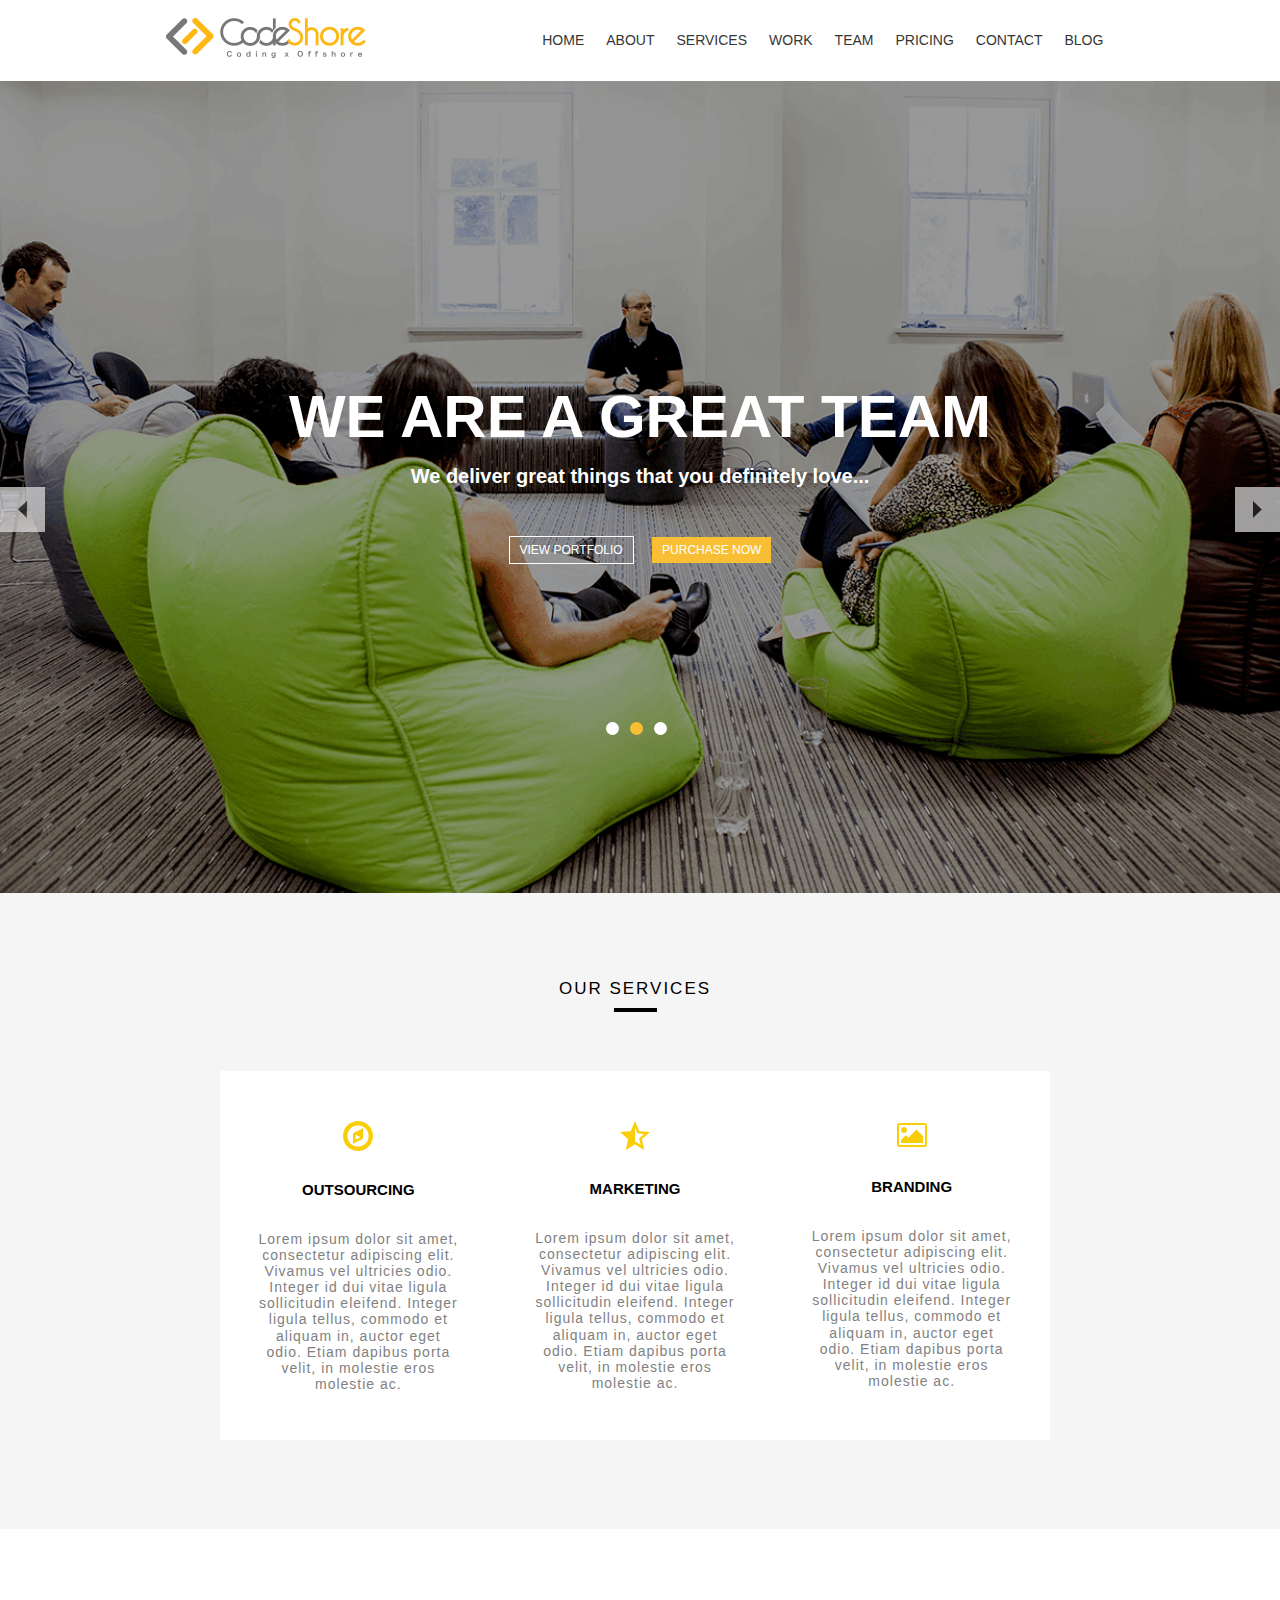
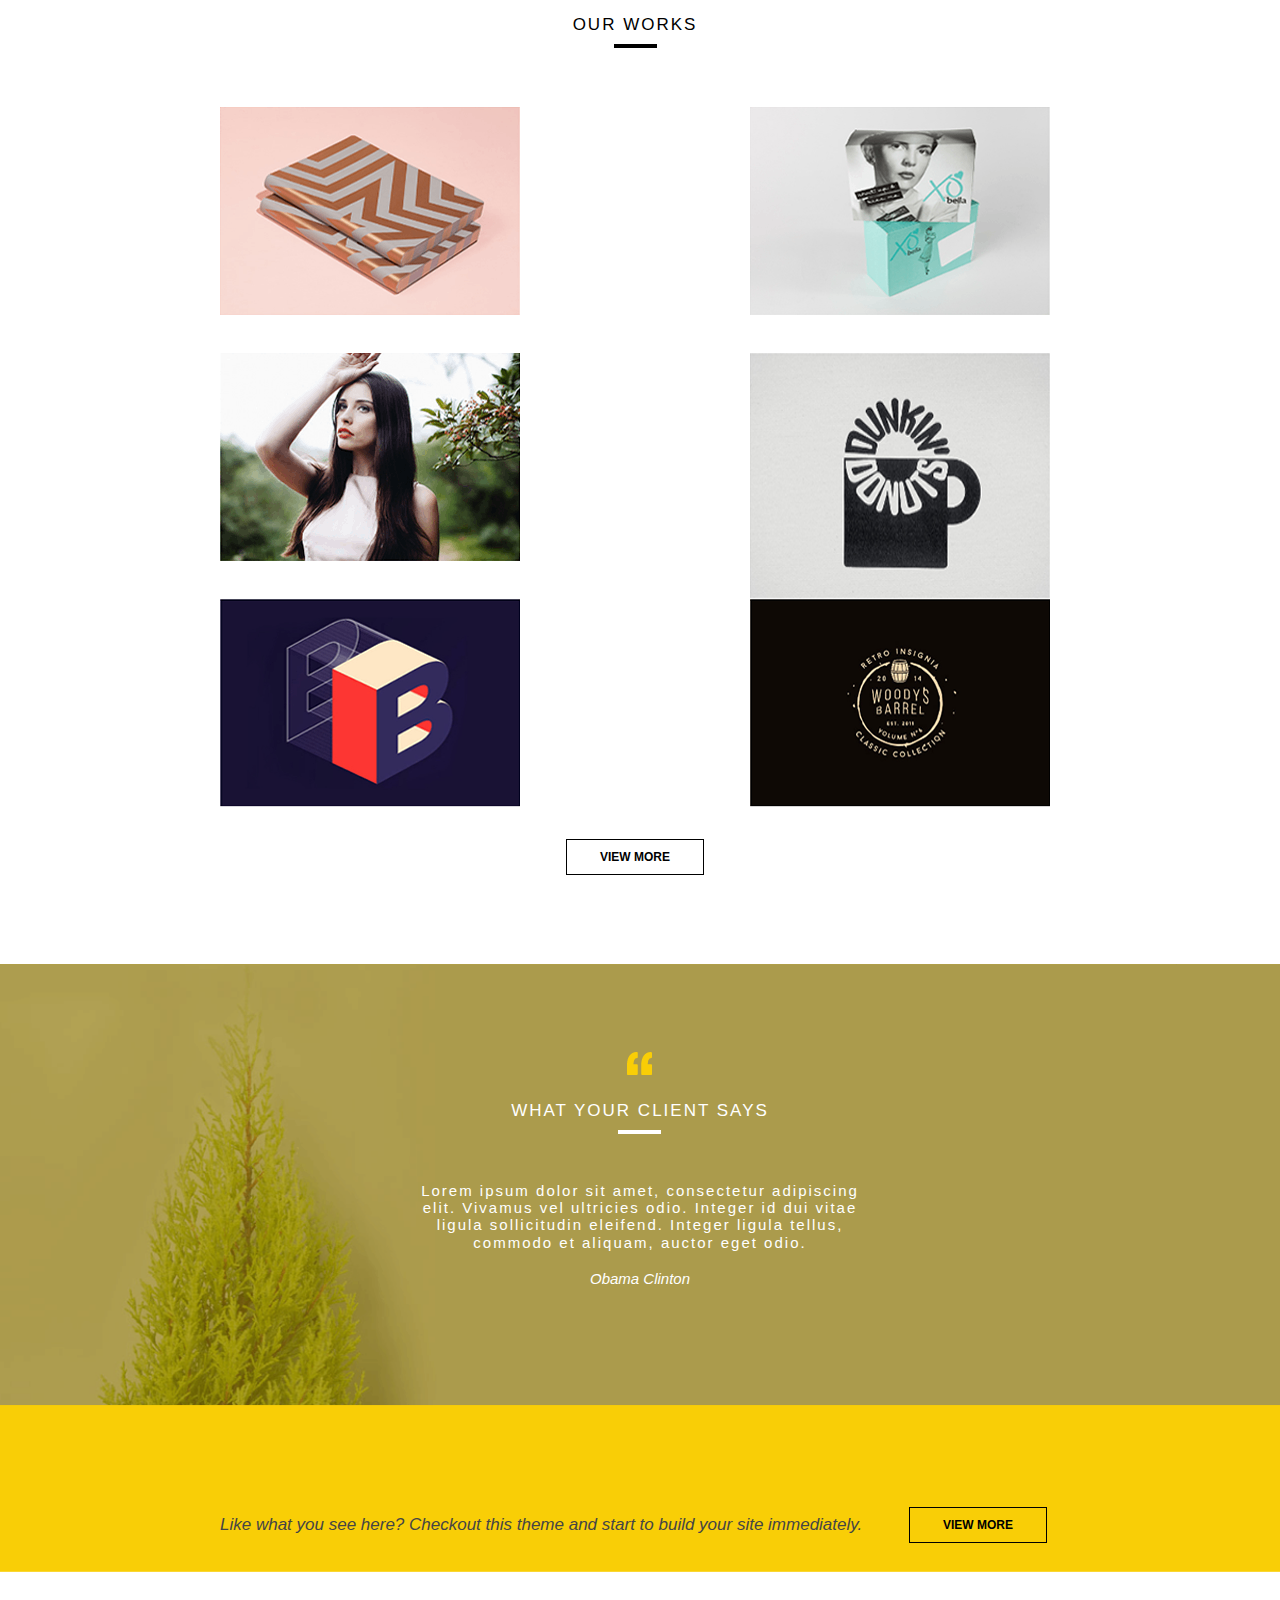
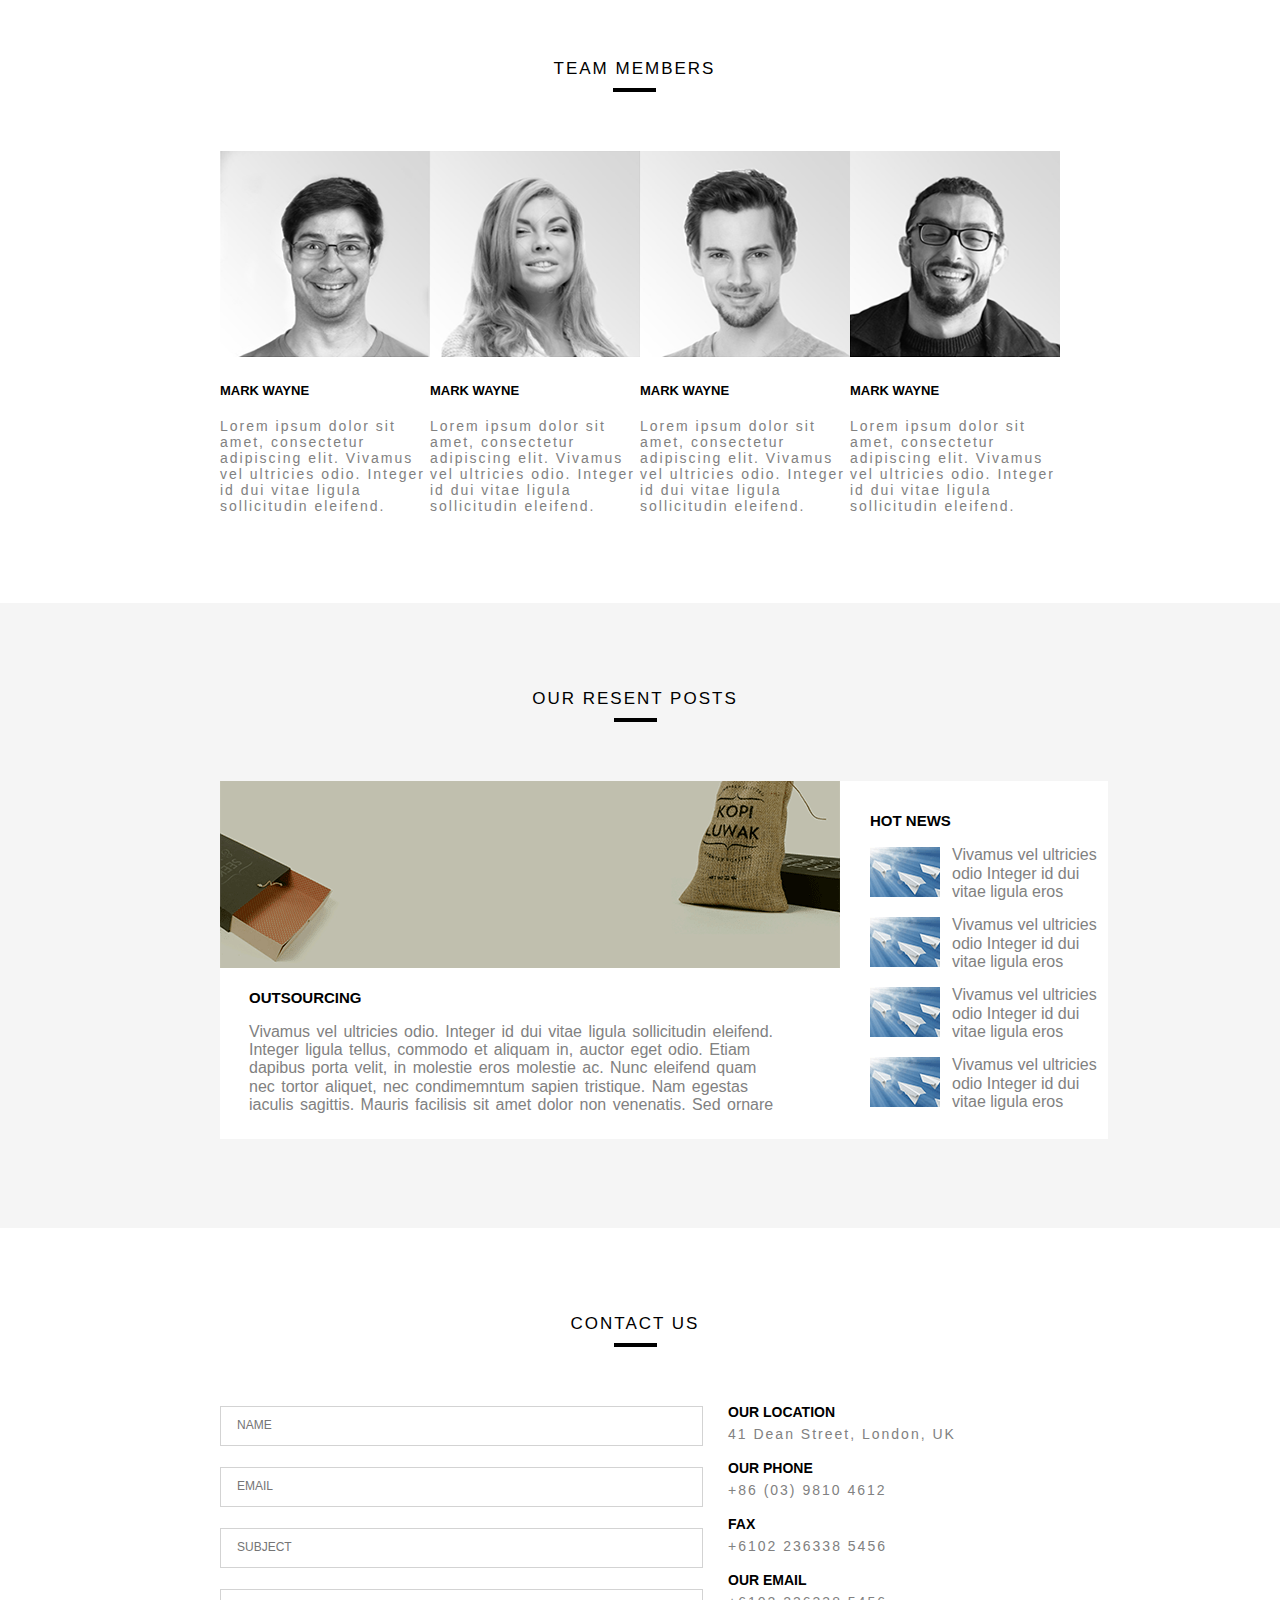
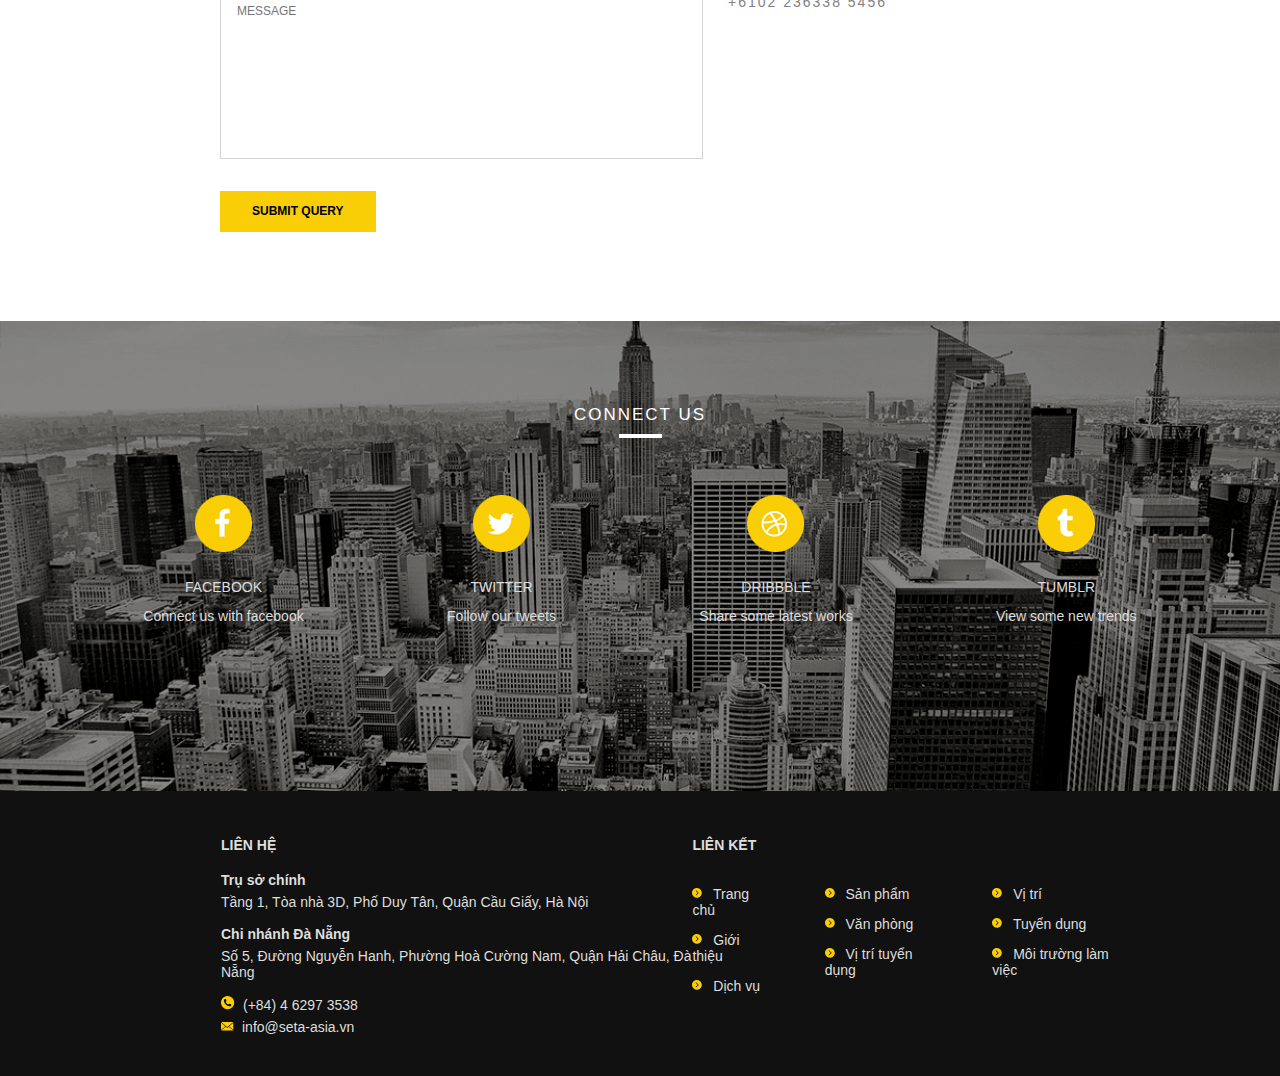
<file: index.html>
<!DOCTYPE html>
<html lang="en">
<head>
    <meta charset="UTF-8">
    <meta http-equiv="X-UA-Compatible" content="IE=edge">
    <meta name="viewport" content="width=device-width, initial-scale=1.0">
    <title>Document</title>
    <link rel="stylesheet" href="./style/scss/index.css">
</head>
<body>
    <div id="header">
        <div class="screenLogo">
            <a href="#banner">
                <img src="./style/img/LogoCodeShore.png" 
                alt="Logo Code Shore">
            </a>
        </div>
        <div class="mobileLogo">
            <a href="#banner">
                <img src="./style/img/logoMobile.png" 
                alt="Logo Code Shore">
            </a>
        </div>
        <ul class="screenNav">
            <li><a href="#header">HOME</a></li>
            <li><a href="#banner">ABOUT</a></li>
            <li><a href="#ourServices">SERVICES</a></li>
            <li><a href="#ourWorks">WORK</a></li>
            <li><a href="#teamMembers">TEAM</a></li>
            <li><a href="#teamMembers">PRICING</a></li>
            <li><a href="#contactUs">CONTACT</a></li>
            <li><a href="#footer">BLOG</a></li>
        </ul>
        <button class="btnShowMenu" onclick="toggleMenu()">
            <img src="./style/img/btnMenu.png" alt="btnMenu">
            <ul class="mobileNav" id="menu">
                <li><a href="#header">HOME</a></li>
                <li><a href="#banner">ABOUT</a></li>
                <li><a href="#ourServices">SERVICES</a></li>
                <li><a href="#ourWorks">WORK</a></li>
                <li><a href="#teamMembers">TEAM</a></li>
                <li><a href="#teamMembers">PRICING</a></li>
                <li><a href="#contactUs">CONTACT</a></li>
                <li><a href="#footer">BLOG</a></li>
            </ul>
        </button>
    </div>
    <div id="banner">
        <div>
            <h1>WE ARE A GREAT TEAM</h1>
        </div>
        <div>
            <h4>We deliver great things that you definitely love...</h4>
        </div>
        <div>
            <button>VIEW PORTFOLIO</button>
            <button>PURCHASE NOW</button>
        </div>
        <div>
            <a></a>
            <a></a>
            <a></a>
        </div>
        <button class="switchBanners">
            <img src="./style/icons/switchLeft.png" alt="switchLeft">
        </button>
        <button class="switchBanners">
            <img src="./style/icons/switchRight.png" alt="switchRight">
        </button>
    </div>
    <div id="ourServices">
        <div class="title">
            <h2>OUR SERVICES</h2>
            <span></span>
        </div>
        <div class="content">
            <div class="itemOurServices">
                <img src="./style/icons/iconOutSourcing.png" alt="out sourcing">
                <h3>OUTSOURCING</h3>
                <p>
                    Lorem ipsum dolor sit amet, consectetur adipiscing elit. 
                    Vivamus vel ultricies odio. Integer id dui vitae ligula 
                    sollicitudin eleifend. Integer ligula tellus, commodo et
                     aliquam in, auctor eget odio. Etiam dapibus porta velit,
                      in molestie eros molestie ac. 
                </p>
            </div>
            <div class="itemOurServices">
                <img src="./style/icons/iconMarketing.png" alt="marketing">
                <h3>MARKETING</h3>
                <p>
                    Lorem ipsum dolor sit amet, consectetur adipiscing elit. 
                    Vivamus vel ultricies odio. Integer id dui vitae ligula 
                    sollicitudin eleifend. Integer ligula tellus, commodo et
                     aliquam in, auctor eget odio. Etiam dapibus porta velit,
                      in molestie eros molestie ac. 
                </p>
            </div>
            <div class="itemOurServices">
                <img 
                    src="./style/icons/iconBranding/SVG/image.svg" 
                    alt="iconBranding"
                >
                <h3>BRANDING</h3>
                <p>
                    Lorem ipsum dolor sit amet, consectetur adipiscing elit. 
                    Vivamus vel ultricies odio. Integer id dui vitae ligula 
                    sollicitudin eleifend. Integer ligula tellus, commodo et
                     aliquam in, auctor eget odio. Etiam dapibus porta velit,
                      in molestie eros molestie ac. 
                </p>
            </div>
        </div>
    </div>
    <div id="ourWorks">
        <div class="title">
            <h2>OUR WORKS</h2>
            <span></span>
        </div>
        <div class="content">
            <img src="./style/img/imgOutWork1.png" alt="imgOutWork">
            <img src="./style/img/imgOutWork2.png" alt="imgOutWork">
            <img src="./style/img/imgOutWork3.png" alt="imgOutWork">
            <img src="./style/img/imgOutWork4.png" alt="imgOutWork">
            <img src="./style/img/imgOutWork5.png" alt="imgOutWork">
            <img src="./style/img/imgOutWork6.png" alt="imgOutWork">
        </div>
        <div class="owViewMore">
            <button>VIEW MORE</button>
        </div>
    </div>
    <div id="clients">
        <div class="upClients">
            <img src="./style/img/doubleQuote.png" alt="doubleQuote">
            <div class="title">
                <h2>WHAT YOUR CLIENT SAYS</h2>
                <span></span>
            </div>
            <p>
                Lorem ipsum dolor sit amet, consectetur adipiscing elit. 
                Vivamus vel ultricies odio. Integer id dui vitae ligula 
                sollicitudin eleifend. Integer ligula tellus, commodo et 
                aliquam, auctor eget odio. 
            </p>
            <i>Obama Clinton</i>
        </div>
        <div class="downClients">
            <i>Like what you see here? Checkout this theme 
            and start to build your site immediately.</i>
            <button>VIEW MORE</button>
        </div>
    </div>
    <div id="teamMembers">
        <div class="title">
            <h2>TEAM MEMBERS</h2>
            <span></span>
        </div>
        <div class="content">
            <div class="itemMember">
                <img src="./style/img/avatarMember1.png" alt="avatarMember">
                <h3>MARK WAYNE</h3>
                <p>
                    Lorem ipsum dolor sit amet, consectetur adipiscing elit.
                     Vivamus vel ultricies odio. Integer id dui vitae ligula 
                     sollicitudin eleifend.
                </p>
            </div>
            <div class="itemMember">
                <img src="./style/img/avatarMember2.png" alt="avatarMember">
                <h3>MARK WAYNE</h3>
                <p>
                    Lorem ipsum dolor sit amet, consectetur adipiscing elit.
                     Vivamus vel ultricies odio. Integer id dui vitae ligula 
                     sollicitudin eleifend.
                </p>
            </div>
            <div class="itemMember">
                <img src="./style/img/avatarMember3.png" alt="avatarMember">
                <h3>MARK WAYNE</h3>
                <p>
                    Lorem ipsum dolor sit amet, consectetur adipiscing elit.
                     Vivamus vel ultricies odio. Integer id dui vitae ligula 
                     sollicitudin eleifend.
                </p>
            </div>
            <div class="itemMember">
                <img src="./style/img/avatarMember4.png" alt="avatarMember">
                <h3>MARK WAYNE</h3>
                <p>
                    Lorem ipsum dolor sit amet, consectetur adipiscing elit.
                     Vivamus vel ultricies odio. Integer id dui vitae ligula 
                     sollicitudin eleifend.
                </p>
            </div>
        </div>
    </div>
    <div id="news">
        <div class="title">
            <h2>OUR RESENT POSTS</h2>
            <span></span>
        </div>
        <div class="content">
            <div class="leftContent">
                <img src="./style/img/ourRecentPost1.png" alt="ourRecentPost">
                <div>
                    <h3>OUTSOURCING</h3>
                    <p>
                        Vivamus vel ultricies odio. Integer id dui vitae ligula
                         sollicitudin eleifend. Integer ligula tellus, commodo
                          et aliquam in, auctor eget odio. Etiam dapibus porta
                           velit, in molestie eros molestie ac. Nunc eleifend 
                           quam nec tortor aliquet, nec condimemntum sapien 
                           tristique. Nam egestas iaculis sagittis. Mauris 
                           facilisis sit amet dolor non venenatis. Sed ornare
                    </p>
                </div>
            </div>
            <div class="rightContent">
                <h3>HOT NEWS</h3>
                <div>
                    <img src="./style/img/imgPaperPlane2.png" alt="imgPaperPlane">
                    <p>
                        Vivamus vel ultricies odio Integer id dui vitae ligula 
                        eros
                    </p>
                </div>
                <div>
                    <img src="./style/img/imgPaperPlane2.png" alt="imgPaperPlane">
                    <p>
                        Vivamus vel ultricies odio Integer id dui vitae ligula 
                        eros
                    </p>
                </div>
                <div>
                    <img src="./style/img/imgPaperPlane2.png" alt="imgPaperPlane">
                    <p>
                        Vivamus vel ultricies odio Integer id dui vitae ligula 
                        eros
                    </p>
                </div>
                <div>
                    <img src="./style/img/imgPaperPlane2.png" alt="imgPaperPlane">
                    <p>
                        Vivamus vel ultricies odio Integer id dui vitae ligula 
                        eros
                    </p>
                </div>
            </div>
        </div>
        <div class="mobileContent">
            <img src="./style/img/mobileNews1.png" alt="mobileNews1">
            <h3>MARK WAYNE</h3>
            <p>Eleifend. Integer ligula tellus, commodo et aliquam in, auctor
                eget odio. Etiam dapibus porta velit, in molestie eros 
                molestie ac. quam nec tortor aliquet, nec condimentum sapien 
                tristique
            </p>
            <img src="./style/img/mobileNews2.png" alt="mobileNews2">
            <h3>MARK WAYNE</h3>
            <p>Eleifend. Integer ligula tellus, commodo et aliquam in, auctor
                eget odio. Etiam dapibus porta velit, in molestie eros 
                molestie ac. quam nec tortor aliquet, nec condimentum sapien 
                tristique
            </p>
            <img src="./style/img/mobileNews3.png" alt="mobileNews3">
            <h3>MARK WAYNE</h3>
            <p>Eleifend. Integer ligula tellus, commodo et aliquam in, auctor
                eget odio. Etiam dapibus porta velit, in molestie eros 
                molestie ac. quam nec tortor aliquet, nec condimentum sapien 
                tristique
            </p>
        </div>
        <div class="viewMoreWorks">
            <button>VIEW MORE WORKS</button>
        </div>
    
    </div>
    <div id="contactUs">
        <div class="title">
            <h2>CONTACT US</h2>
            <span></span>
        </div>
        <div class="content">
            <form class="contactForm">
                <input type="text" placeholder="NAME">
                <input type="text" placeholder="EMAIL">
                <input type="text" placeholder="SUBJECT">
                <textarea name="" id="" cols="30" rows="10" placeholder="MESSAGE"></textarea>
                <div>
                    <button>SUBMIT QUERY</button>
                </div>
            </form>
            <div class="contactInformation">
                <h3>OUR LOCATION</h3>
                <p>41 Dean Street, London, UK</p>
                <h3>OUR PHONE</h3>
                <p>+86 (03) 9810 4612</p>
                <h3>FAX</h3>
                <p>+6102 236338 5456</p>
                <h3>OUR EMAIL</h3>
                <p>+6102 236338 5456</p>
            </div>
        </div>
    </div>
    <div id="connectUs">
        <img src="./style/img/imgConnectUs1.png" alt="imgConnectUs" 
        id="imgConnectUs"
        >
        <img src="./style/img/mobileConnectUs1.png" alt="imgConnectUs" 
        id="mobileConnectUs1"
        >
        <div class="wrapTitle">
            <div class="title">
                <h2>CONNECT US</h2>
                <span></span>
            </div>
        </div>
        <div class="wrapContent">
            <div class="content">
                <div>
                    <img src="./style/img/iconFacebook.png" alt="iconFacebook">
                    <h3>FACEBOOK</h3>
                    <p>Connect us with facebook</p>
                </div>
                <div>
                    <img src="./style/img/iconTwitter.png" alt="iconTwitter">
                    <h3>TWITTER</h3>
                    <p>Follow our tweets</p>
                </div>
                <div>
                    <img src="./style/img/iconDribbble.png" alt="iconDribbble">
                    <h3>DRIBBBLE</h3>
                    <p>Share some latest works
                    </p>
                </div>
                <div>
                    <img src="./style/img/iconTumblr.png" alt="iconTumblr">
                    <h3>TUMBLR</h3>
                    <p>View some new trends</p>
                </div>
            </div>
        </div>
    </div>
    <div id="footer">
        <div class="contactFooter">
            <h3>LIÊN HỆ</h3>
            <h3>Trụ sở chính</h3>
            <p>Tầng 1, Tòa nhà 3D, Phố Duy Tân, Quận Cầu Giấy, Hà Nội</p>
            <h3>Chi nhánh Đà Nẵng</h3>
            <p>Số 5, Đường Nguyễn Hanh, Phường Hoà Cường Nam, Quận Hải Châu, 
                Đà Nẵng
            </p>
            <p><img src="./style/img/iconPhone.png" alt="iconPhone">(+84) 4 6297 3538</p>
            <p><img src="./style/img/iconEmail.png" alt="iconEmail">info@seta-asia.vn</p>
            <hr>
        </div>
        <div class="linkFooter">
            <h3>LIÊN KẾT</h3>
            <div class="wrapLinkFooter">
                <div>
                    <p><img src="./style/img/linkMarker.png" alt="linkMarker">
                    Trang chủ
                    </p>
                    <p><img src="./style/img/linkMarker.png" alt="linkMarker">
                    Giới thiệu
                    </p>
                    <p><img src="./style/img/linkMarker.png" alt="linkMarker">
                    Dịch vụ
                    </p>
                </div>
                <div>
                    <p><img src="./style/img/linkMarker.png" alt="linkMarker">
                    Sản phẩm
                    </p>
                    <p><img src="./style/img/linkMarker.png" alt="linkMarker">
                    Văn phòng
                    </p>
                    <p><img src="./style/img/linkMarker.png" alt="linkMarker">
                    Vị trí tuyển dụng
                    </p>
                </div>
                <div>
                    <p><img src="./style/img/linkMarker.png" alt="linkMarker">
                    Vị trí
                    </p>
                    <p><img src="./style/img/linkMarker.png" alt="linkMarker">
                    Tuyển dụng
                    </p>
                    <p><img src="./style/img/linkMarker.png" alt="linkMarker">
                    Môi trường làm việc
                    </p>
                </div>
            </div>
            <div class="mobileFooter">
                <div>
                    <p><img src="./style/img/linkMarker.png" alt="linkMarker">
                    Trang chủ
                    </p>
                    <p><img src="./style/img/linkMarker.png" alt="linkMarker">
                    Giới thiệu
                    </p>
                    <p><img src="./style/img/linkMarker.png" alt="linkMarker">
                    Dịch vụ
                    </p>
                    <p><img src="./style/img/linkMarker.png" alt="linkMarker">
                    Sản phẩm
                    </p>
                    <p><img src="./style/img/linkMarker.png" alt="linkMarker">
                    Văn phòng
                    </p>
                </div>
                <div>
                    <p><img src="./style/img/linkMarker.png" alt="linkMarker">
                    Vị trí tuyển dụng
                    </p>
                    <p><img src="./style/img/linkMarker.png" alt="linkMarker">
                    Vị trí
                    </p>
                    <p><img src="./style/img/linkMarker.png" alt="linkMarker">
                    Tuyển dụng
                    </p>
                    <p><img src="./style/img/linkMarker.png" alt="linkMarker">
                    Môi trường làm việc
                    </p>
                </div>
            </div>
        </div>
    </div>
    <script>
        const mobileMenu = document.getElementById('menu');
        mobileMenu.style.display = 'none';
        const toggleMenu = () => {
            if(mobileMenu.style.display === 'none') mobileMenu.style.display = "block"
            else mobileMenu.style.display = 'none'
        }

    </script>
</body>
</html>
</file>
<file: style/scss/index.css>
html {
  line-height: 1.15;
  /* 1 */
  -webkit-text-size-adjust: 100%;
  /* 2 */
}

/* Sections
     ========================================================================== */
/**
   * Remove the margin in all browsers.
   */
body {
  margin: 0;
}

/**
   * Render the `main` element consistently in IE.
   */
main {
  display: block;
}

/**
   * Correct the font size and margin on `h1` elements within `section` and
   * `article` contexts in Chrome, Firefox, and Safari.
   */
h1 {
  font-size: 2em;
  margin: 0.67em 0;
}

/* Grouping content
     ========================================================================== */
/**
   * 1. Add the correct box sizing in Firefox.
   * 2. Show the overflow in Edge and IE.
   */
hr {
  -webkit-box-sizing: content-box;
          box-sizing: content-box;
  /* 1 */
  height: 0;
  /* 1 */
  overflow: visible;
  /* 2 */
}

/**
   * 1. Correct the inheritance and scaling of font size in all browsers.
   * 2. Correct the odd `em` font sizing in all browsers.
   */
pre {
  font-family: monospace, monospace;
  /* 1 */
  font-size: 1em;
  /* 2 */
}

/* Text-level semantics
     ========================================================================== */
/**
   * Remove the gray background on active links in IE 10.
   */
a {
  background-color: transparent;
}

/**
   * 1. Remove the bottom border in Chrome 57-
   * 2. Add the correct text decoration in Chrome, Edge, IE, Opera, and Safari.
   */
abbr[title] {
  border-bottom: none;
  /* 1 */
  text-decoration: underline;
  /* 2 */
  -webkit-text-decoration: underline dotted;
          text-decoration: underline dotted;
  /* 2 */
}

/**
   * Add the correct font weight in Chrome, Edge, and Safari.
   */
b,
strong {
  font-weight: bolder;
}

/**
   * 1. Correct the inheritance and scaling of font size in all browsers.
   * 2. Correct the odd `em` font sizing in all browsers.
   */
code,
kbd,
samp {
  font-family: monospace, monospace;
  /* 1 */
  font-size: 1em;
  /* 2 */
}

/**
   * Add the correct font size in all browsers.
   */
small {
  font-size: 80%;
}

/**
   * Prevent `sub` and `sup` elements from affecting the line height in
   * all browsers.
   */
sub,
sup {
  font-size: 75%;
  line-height: 0;
  position: relative;
  vertical-align: baseline;
}

sub {
  bottom: -0.25em;
}

sup {
  top: -0.5em;
}

/* Embedded content
     ========================================================================== */
/**
   * Remove the border on images inside links in IE 10.
   */
img {
  border-style: none;
}

/* Forms
     ========================================================================== */
/**
   * 1. Change the font styles in all browsers.
   * 2. Remove the margin in Firefox and Safari.
   */
button,
input,
optgroup,
select,
textarea {
  font-family: inherit;
  /* 1 */
  font-size: 100%;
  /* 1 */
  line-height: 1.15;
  /* 1 */
  margin: 0;
  /* 2 */
}

/**
   * Show the overflow in IE.
   * 1. Show the overflow in Edge.
   */
button,
input {
  /* 1 */
  overflow: visible;
}

/**
   * Remove the inheritance of text transform in Edge, Firefox, and IE.
   * 1. Remove the inheritance of text transform in Firefox.
   */
button,
select {
  /* 1 */
  text-transform: none;
}

/**
   * Correct the inability to style clickable types in iOS and Safari.
   */
button,
[type="button"],
[type="reset"],
[type="submit"] {
  -webkit-appearance: button;
}

/**
   * Remove the inner border and padding in Firefox.
   */
button::-moz-focus-inner,
[type="button"]::-moz-focus-inner,
[type="reset"]::-moz-focus-inner,
[type="submit"]::-moz-focus-inner {
  border-style: none;
  padding: 0;
}

/**
   * Restore the focus styles unset by the previous rule.
   */
button:-moz-focusring,
[type="button"]:-moz-focusring,
[type="reset"]:-moz-focusring,
[type="submit"]:-moz-focusring {
  outline: 1px dotted ButtonText;
}

/**
   * Correct the padding in Firefox.
   */
fieldset {
  padding: 0.35em 0.75em 0.625em;
}

/**
   * 1. Correct the text wrapping in Edge and IE.
   * 2. Correct the color inheritance from `fieldset` elements in IE.
   * 3. Remove the padding so developers are not caught out when they zero out
   *    `fieldset` elements in all browsers.
   */
legend {
  -webkit-box-sizing: border-box;
          box-sizing: border-box;
  /* 1 */
  color: inherit;
  /* 2 */
  display: table;
  /* 1 */
  max-width: 100%;
  /* 1 */
  padding: 0;
  /* 3 */
  white-space: normal;
  /* 1 */
}

/**
   * Add the correct vertical alignment in Chrome, Firefox, and Opera.
   */
progress {
  vertical-align: baseline;
}

/**
   * Remove the default vertical scrollbar in IE 10+.
   */
textarea {
  overflow: auto;
}

/**
   * 1. Add the correct box sizing in IE 10.
   * 2. Remove the padding in IE 10.
   */
[type="checkbox"],
[type="radio"] {
  -webkit-box-sizing: border-box;
          box-sizing: border-box;
  /* 1 */
  padding: 0;
  /* 2 */
}

/**
   * Correct the cursor style of increment and decrement buttons in Chrome.
   */
[type="number"]::-webkit-inner-spin-button,
[type="number"]::-webkit-outer-spin-button {
  height: auto;
}

/**
   * 1. Correct the odd appearance in Chrome and Safari.
   * 2. Correct the outline style in Safari.
   */
[type="search"] {
  -webkit-appearance: textfield;
  /* 1 */
  outline-offset: -2px;
  /* 2 */
}

/**
   * Remove the inner padding in Chrome and Safari on macOS.
   */
[type="search"]::-webkit-search-decoration {
  -webkit-appearance: none;
}

/**
   * 1. Correct the inability to style clickable types in iOS and Safari.
   * 2. Change font properties to `inherit` in Safari.
   */
::-webkit-file-upload-button {
  -webkit-appearance: button;
  /* 1 */
  font: inherit;
  /* 2 */
}

/* Interactive
     ========================================================================== */
/*
   * Add the correct display in Edge, IE 10+, and Firefox.
   */
details {
  display: block;
}

/*
   * Add the correct display in all browsers.
   */
summary {
  display: list-item;
}

/* Misc
     ========================================================================== */
/**
   * Add the correct display in IE 10+.
   */
template {
  display: none;
}

/**
   * Add the correct display in IE 10.
   */
[hidden] {
  display: none;
}

#header {
  top: 0;
  position: -webkit-sticky;
  position: sticky;
  z-index: 10;
  background: #fff;
  display: -webkit-box;
  display: -ms-flexbox;
  display: flex;
  -webkit-box-pack: space-evenly;
      -ms-flex-pack: space-evenly;
          justify-content: space-evenly;
}

#header .btnShowMenu {
  display: none;
}

#header .screenLogo {
  display: -webkit-box;
  display: -ms-flexbox;
  display: flex;
  -webkit-box-pack: center;
      -ms-flex-pack: center;
          justify-content: center;
  -webkit-box-align: center;
      -ms-flex-align: center;
          align-items: center;
}

#header .mobileLogo {
  display: none;
}

#header .mobileNav {
  display: none;
}

#header .screenNav {
  display: -webkit-box;
  display: -ms-flexbox;
  display: flex;
  list-style-type: none;
  padding: 0;
  margin: 0;
}

#header .screenNav li:hover {
  background-color: #e7e7e7;
}

#header .screenNav li a {
  display: inline-block;
  line-height: 81px;
  padding: 0 11px;
  font-size: 14px;
  color: #363636;
  text-decoration: none;
}

@media screen and (max-width: 640px) {
  #header {
    padding: 30px 34px 30px 26px;
    -webkit-box-pack: justify;
        -ms-flex-pack: justify;
            justify-content: space-between;
  }
  #header .screenLogo {
    display: none;
  }
  #header .mobileLogo {
    display: inline-block;
  }
  #header .screenNav {
    display: none;
  }
  #header .btnShowMenu {
    display: block;
    cursor: pointer;
    border: none;
    background: #fff;
    padding: 0;
  }
  #header .mobileNav {
    display: block;
    position: absolute;
    top: 137px;
    left: 0;
    list-style-type: none;
    padding: 0;
    margin: 0;
    width: 100%;
    background: #fff;
  }
  #header .mobileNav li:hover {
    background-color: #e7e7e7;
  }
  #header .mobileNav li a {
    width: 100%;
    display: inline-block;
    line-height: 81px;
    padding: 0 0 0 52px;
    font-size: 28px;
    color: #363636;
    text-decoration: none;
    text-align: left;
  }
}

#banner {
  position: relative;
  height: 812px;
  display: -webkit-box;
  display: -ms-flexbox;
  display: flex;
  -webkit-box-pack: center;
      -ms-flex-pack: center;
          justify-content: center;
  -webkit-box-align: center;
      -ms-flex-align: center;
          align-items: center;
  color: #fff;
  -webkit-box-orient: vertical;
  -webkit-box-direction: normal;
      -ms-flex-direction: column;
          flex-direction: column;
  background-image: url(../img/imgBanner1.png);
  background-size: cover;
  background-position: center;
}

@font-face {
  #banner {
    font-family: arial_bold;
    src: url(../fonts/font_arial/Arial-BoldMT.otf);
    font-weight: bold;
  }
}

#banner div h1 {
  font-family: Arial, Helvetica, sans-serif;
  font-size: 60px;
  line-height: 45px;
  margin: 160px 0 0;
}

#banner div h4 {
  font-size: 20px;
  line-height: 20px;
  margin: 27px 0 50px 0;
}

#banner div button {
  cursor: pointer;
  color: #fff;
  padding: 8px 10px;
  font-size: 12px;
  line-height: 10px;
  margin-bottom: 157px;
}

#banner div button:nth-child(1) {
  margin-right: 14px;
  border: 1px solid #fff;
  background: transparent;
}

#banner div button:nth-child(1):hover {
  background: #fff;
  color: black;
}

#banner div button:nth-child(2) {
  border-style: none;
  background: #f9bf34;
  border-color: #f9bf34;
}

#banner div a {
  display: inline-block;
  height: 13px;
  width: 13px;
  border-radius: 50%;
  margin-right: 7px;
  background: #fff;
  cursor: pointer;
}

#banner div a:nth-child(2) {
  background: #f9bf34;
}

#banner .switchBanners {
  display: -webkit-box;
  display: -ms-flexbox;
  display: flex;
  -webkit-box-pack: center;
      -ms-flex-pack: center;
          justify-content: center;
  -webkit-box-align: center;
      -ms-flex-align: center;
          align-items: center;
  height: 45px;
  width: 45px;
  border: none;
  background: #e2e1e1;
  cursor: pointer;
  top: 50%;
  position: absolute;
  opacity: 0.7;
}

#banner .switchBanners:nth-child(5) {
  left: 0;
}

#banner .switchBanners:nth-child(6) {
  right: 0;
}

@media screen and (max-width: 640px) {
  #banner div h1 {
    font-size: 46px;
    line-height: 35px;
  }
  #banner div:nth-child(2) {
    margin-bottom: 118px;
    padding: 0 86px 0 80px;
  }
  #banner div:nth-child(2) h4 {
    font-size: 28px;
    line-height: 31px;
    margin-top: 35px;
  }
  #banner div:nth-child(3) {
    display: -webkit-box;
    display: -ms-flexbox;
    display: flex;
    -webkit-box-orient: vertical;
    -webkit-box-direction: normal;
        -ms-flex-direction: column;
            flex-direction: column;
  }
  #banner div:nth-child(3) button {
    padding: 28px 39px;
    font-size: 22px;
    line-height: 20px;
    margin-bottom: 22px;
  }
  #banner div:nth-child(3) button:nth-child(1) {
    margin-right: 0;
    border: 1px solid #fff;
    background: transparent;
  }
  #banner div:nth-child(3) button:nth-child(1):hover {
    background: #fff;
    color: black;
  }
  #banner div:nth-child(3) button:nth-child(2) {
    margin-bottom: 62px;
    border-style: none;
    background: #f9bf34;
    border-color: #f9bf34;
  }
}

#ourServices {
  padding: 89px 230px 89px 220px;
  background: #f5f5f5;
}

#ourServices .title {
  display: -webkit-box;
  display: -ms-flexbox;
  display: flex;
  -webkit-box-pack: center;
      -ms-flex-pack: center;
          justify-content: center;
  -webkit-box-align: center;
      -ms-flex-align: center;
          align-items: center;
  -webkit-box-orient: vertical;
  -webkit-box-direction: normal;
      -ms-flex-direction: column;
          flex-direction: column;
}

#ourServices .title h2 {
  font-size: 17px;
  line-height: 14px;
  font-weight: 500;
  margin: 0;
  letter-spacing: 2px;
}

#ourServices .title span {
  display: inline-block;
  height: 4px;
  width: 43px;
  margin-top: 12px;
  margin-bottom: 59px;
  background-color: #000;
}

#ourServices .content {
  display: -webkit-box;
  display: -ms-flexbox;
  display: flex;
  -webkit-box-pack: justify;
      -ms-flex-pack: justify;
          justify-content: space-between;
}

#ourServices .content .itemOurServices {
  width: 301px;
  display: -webkit-box;
  display: -ms-flexbox;
  display: flex;
  -webkit-box-orient: vertical;
  -webkit-box-direction: normal;
      -ms-flex-direction: column;
          flex-direction: column;
  -webkit-box-align: center;
      -ms-flex-align: center;
          align-items: center;
  background: #fff;
}

#ourServices .content .itemOurServices img {
  margin: 50px 0 32px 0;
}

#ourServices .content .itemOurServices h3 {
  font-size: 15px;
  line-height: 12px;
  margin-top: 0;
  margin-bottom: 35px;
}

#ourServices .content .itemOurServices p {
  font-size: 14px;
  text-align: center;
  letter-spacing: 1px;
  color: #818181;
  margin-top: 0;
  margin-bottom: 48px;
  padding: 0 37px 0 37px;
}

@media screen and (max-width: 640px) {
  #ourServices {
    padding: 126px 66px 130px;
  }
  #ourServices .title h2 {
    font-size: 36px;
    line-height: 27px;
  }
  #ourServices .title span {
    width: 89px;
    margin-bottom: 66px;
  }
  #ourServices .content {
    -webkit-box-orient: vertical;
    -webkit-box-direction: normal;
        -ms-flex-direction: column;
            flex-direction: column;
  }
  #ourServices .content .itemOurServices {
    width: 100%;
    margin-bottom: 66px;
  }
  #ourServices .content .itemOurServices img {
    height: 53px;
    width: 53px;
    margin: 66px 0 42px 0;
  }
  #ourServices .content .itemOurServices h3 {
    margin: 0;
    font-size: 28px;
    line-height: 21px;
  }
  #ourServices .content .itemOurServices p {
    margin: 57px 0 64px 0;
    font-size: 28px;
  }
  #ourServices .content .itemOurServices:last-child {
    margin-bottom: 0;
  }
}

#ourWorks {
  padding: 89px 230px 89px 220px;
}

#ourWorks .title {
  display: -webkit-box;
  display: -ms-flexbox;
  display: flex;
  -webkit-box-pack: center;
      -ms-flex-pack: center;
          justify-content: center;
  -webkit-box-align: center;
      -ms-flex-align: center;
          align-items: center;
  -webkit-box-orient: vertical;
  -webkit-box-direction: normal;
      -ms-flex-direction: column;
          flex-direction: column;
}

#ourWorks .title h2 {
  font-size: 17px;
  line-height: 14px;
  font-weight: 500;
  margin: 0;
  letter-spacing: 2px;
}

#ourWorks .title span {
  display: inline-block;
  height: 4px;
  width: 43px;
  margin-top: 12px;
  margin-bottom: 59px;
  background-color: #000;
}

#ourWorks .content {
  display: -webkit-box;
  display: -ms-flexbox;
  display: flex;
  -webkit-box-pack: justify;
      -ms-flex-pack: justify;
          justify-content: space-between;
  -ms-flex-wrap: wrap;
      flex-wrap: wrap;
}

#ourWorks .content img:nth-child(-n+3) {
  margin-bottom: 38px;
}

#ourWorks .owViewMore {
  display: -webkit-box;
  display: -ms-flexbox;
  display: flex;
  -webkit-box-pack: center;
      -ms-flex-pack: center;
          justify-content: center;
  -webkit-box-align: center;
      -ms-flex-align: center;
          align-items: center;
  margin-top: 32px;
}

#ourWorks .owViewMore button {
  cursor: pointer;
  padding: 12px 33px;
  font-size: 12px;
  font-weight: 600;
  line-height: 10px;
  border: 1px solid #000;
  background-color: #fff;
}

@media screen and (max-width: 640px) {
  #ourWorks {
    padding: 126px 34px 95px;
  }
  #ourWorks .title h2 {
    font-size: 36px;
    line-height: 27px;
  }
  #ourWorks .title span {
    width: 89px;
    margin-bottom: 66px;
  }
  #ourWorks .content img {
    height: auto;
    width: calc(50% - 17px);
    margin-bottom: 29px;
  }
  #ourWorks .owViewMore {
    margin-top: 53px;
  }
}

#clients {
  background-image: url(../img/yellowBackground.png);
  background-repeat: no-repeat;
  background-size: cover;
}

#clients .upClients {
  display: -webkit-box;
  display: -ms-flexbox;
  display: flex;
  -webkit-box-pack: center;
      -ms-flex-pack: center;
          justify-content: center;
  -webkit-box-align: center;
      -ms-flex-align: center;
          align-items: center;
  -webkit-box-orient: vertical;
  -webkit-box-direction: normal;
      -ms-flex-direction: column;
          flex-direction: column;
  background-image: url(../img/pineBackground.png);
  background-repeat: no-repeat;
  background-size: cover;
}

#clients .upClients img {
  margin-top: 88px;
  margin-bottom: 28px;
}

#clients .upClients .title {
  display: -webkit-box;
  display: -ms-flexbox;
  display: flex;
  -webkit-box-pack: center;
      -ms-flex-pack: center;
          justify-content: center;
  -webkit-box-align: center;
      -ms-flex-align: center;
          align-items: center;
  -webkit-box-orient: vertical;
  -webkit-box-direction: normal;
      -ms-flex-direction: column;
          flex-direction: column;
}

#clients .upClients .title h2 {
  color: #fff;
  font-size: 17px;
  line-height: 14px;
  font-weight: 500;
  margin: 0;
  letter-spacing: 2px;
}

#clients .upClients .title span {
  display: inline-block;
  height: 4px;
  width: 43px;
  margin-top: 12px;
  margin-bottom: 48px;
  background-color: #fff;
}

#clients .upClients p {
  margin: 0;
  color: #fff;
  font-size: 15px;
  letter-spacing: 2px;
  padding: 0 420px;
  text-align: center;
}

#clients .upClients i {
  color: #fff;
  font-size: 15px;
  margin-top: 19px;
  margin-bottom: 190px;
}

#clients .downClients {
  padding: 30px 233px 30px 220px;
  display: -webkit-box;
  display: -ms-flexbox;
  display: flex;
  -webkit-box-pack: justify;
      -ms-flex-pack: justify;
          justify-content: space-between;
  -webkit-box-align: center;
      -ms-flex-align: center;
          align-items: center;
}

#clients .downClients i {
  color: #454545;
  font-size: 17px;
}

#clients .downClients button {
  cursor: pointer;
  padding: 12px 33px;
  font-size: 12px;
  font-weight: 600;
  line-height: 10px;
  border: 1px solid #000;
  background-color: #f9ce06;
}

@media screen and (max-width: 640px) {
  #clients .upClients {
    background-image: url(../img/bgPineMobile1.png);
    background-repeat: no-repeat;
    background-size: cover;
  }
  #clients .upClients img {
    height: 45px;
    width: 49px;
    margin-bottom: 45px;
  }
  #clients .upClients p {
    padding: 0 88px;
    font-size: 28px;
  }
  #clients .upClients i {
    font-size: 28px;
    margin-top: 76px;
    margin-bottom: 112px;
  }
  #clients .upClients .title h2 {
    font-size: 36px;
    line-height: 27px;
  }
  #clients .upClients .title span {
    width: 89px;
    margin-bottom: 66px;
  }
  #clients .downClients {
    padding: 60px 71px 60px 75px;
    -webkit-box-orient: vertical;
    -webkit-box-direction: normal;
        -ms-flex-direction: column;
            flex-direction: column;
  }
  #clients .downClients i {
    margin-bottom: 57px;
    font-size: 34px;
    line-height: 43px;
    text-align: center;
  }
  #clients .downClients button {
    padding: 27px 65px;
    font-size: 12px;
    line-height: 20px;
  }
}

#teamMembers {
  padding: 89px 230px 89px 220px;
  padding: 89px 231px 89px 220px;
}

#teamMembers .title {
  display: -webkit-box;
  display: -ms-flexbox;
  display: flex;
  -webkit-box-pack: center;
      -ms-flex-pack: center;
          justify-content: center;
  -webkit-box-align: center;
      -ms-flex-align: center;
          align-items: center;
  -webkit-box-orient: vertical;
  -webkit-box-direction: normal;
      -ms-flex-direction: column;
          flex-direction: column;
}

#teamMembers .title h2 {
  font-size: 17px;
  line-height: 14px;
  font-weight: 500;
  margin: 0;
  letter-spacing: 2px;
}

#teamMembers .title span {
  display: inline-block;
  height: 4px;
  width: 43px;
  margin-top: 12px;
  margin-bottom: 59px;
  background-color: #000;
}

#teamMembers .content {
  display: -webkit-box;
  display: -ms-flexbox;
  display: flex;
  -webkit-box-pack: justify;
      -ms-flex-pack: justify;
          justify-content: space-between;
}

#teamMembers .content .itemMember h3 {
  font-size: 13px;
  line-height: 10px;
  margin: 24px 0 22px 0;
}

#teamMembers .content .itemMember p {
  margin: 0;
  font-size: 14px;
  letter-spacing: 2px;
  width: 205px;
  color: #818181;
}

@media screen and (max-width: 640px) {
  #teamMembers {
    padding: 126px 34px 120px;
  }
  #teamMembers .title h2 {
    font-size: 36px;
    line-height: 27px;
  }
  #teamMembers .title span {
    width: 89px;
    margin-bottom: 66px;
  }
  #teamMembers .content {
    -ms-flex-wrap: wrap;
        flex-wrap: wrap;
    -webkit-box-pack: none;
        -ms-flex-pack: none;
            justify-content: none;
  }
  #teamMembers .content .itemMember {
    width: calc(50% - 12.5px);
  }
  #teamMembers .content .itemMember h3 {
    font-size: 28px;
    line-height: 20px;
  }
  #teamMembers .content .itemMember img {
    width: 100%;
    height: auto;
  }
  #teamMembers .content .itemMember p {
    width: calc(100% - 15px);
    margin-bottom: 52px;
    font-size: 28px;
  }
  #teamMembers .content .itemMember:nth-child(n+2) p {
    margin-bottom: 0;
  }
}

#news {
  padding: 89px 230px 89px 220px;
  background-color: #f5f5f5;
}

#news .title {
  display: -webkit-box;
  display: -ms-flexbox;
  display: flex;
  -webkit-box-pack: center;
      -ms-flex-pack: center;
          justify-content: center;
  -webkit-box-align: center;
      -ms-flex-align: center;
          align-items: center;
  -webkit-box-orient: vertical;
  -webkit-box-direction: normal;
      -ms-flex-direction: column;
          flex-direction: column;
}

#news .title h2 {
  font-size: 17px;
  line-height: 14px;
  font-weight: 500;
  margin: 0;
  letter-spacing: 2px;
}

#news .title span {
  display: inline-block;
  height: 4px;
  width: 43px;
  margin-top: 12px;
  margin-bottom: 59px;
  background-color: #000;
}

#news .content {
  display: -webkit-box;
  display: -ms-flexbox;
  display: flex;
  -webkit-box-pack: justify;
      -ms-flex-pack: justify;
          justify-content: space-between;
}

#news .content .leftContent {
  background: #fff;
}

#news .content .leftContent div {
  width: 620px;
}

#news .content .leftContent div h3 {
  font-size: 15px;
  line-height: 12px;
  margin: 19px 0;
  padding-left: 29px;
}

#news .content .leftContent div p {
  padding-left: 29px;
  margin: 0 0 25px 0;
  width: 525px;
  word-spacing: 2px;
  color: #818181;
}

#news .content .rightContent {
  width: 300px;
  height: 358px;
  background: #fff;
  padding-left: 30px;
}

#news .content .rightContent h3 {
  font-size: 15px;
  line-height: 12px;
  margin-top: 34px;
  margin-bottom: 19px;
}

#news .content .rightContent div {
  display: -webkit-box;
  display: -ms-flexbox;
  display: flex;
  margin-bottom: 19px;
}

#news .content .rightContent div p {
  height: 47px;
  width: 156px;
  margin: 0;
  margin-left: 12px;
  color: #818181;
}

#news .content .rightContent div p:hover {
  color: #000;
}

#news .mobileContent {
  display: none;
}

#news .viewMoreWorks {
  display: none;
}

@media screen and (max-width: 640px) {
  #news {
    padding: 126px 32px 110px;
  }
  #news .title h2 {
    font-size: 36px;
    line-height: 27px;
  }
  #news .title span {
    width: 89px;
    margin-bottom: 66px;
  }
  #news .content {
    display: none;
  }
  #news .mobileContent {
    display: block;
  }
  #news .mobileContent h3 {
    font-size: 28px;
    line-height: 20px;
    margin: 32px 0 32px;
  }
  #news .mobileContent p {
    font-size: 28px;
    margin: 0 0 75px;
    color: #818181;
  }
  #news .viewMoreWorks {
    display: block;
    padding: 0 102px 0 105px;
  }
  #news .viewMoreWorks button {
    font-size: 12px;
    line-height: 20px;
    font-weight: 600;
    width: 100%;
    cursor: pointer;
    padding: 27px 87px;
    background-color: #fff;
    color: #000;
    border: 1px solid #000;
  }
}

#contactUs {
  padding: 89px 230px 89px 220px;
}

#contactUs .title {
  display: -webkit-box;
  display: -ms-flexbox;
  display: flex;
  -webkit-box-pack: center;
      -ms-flex-pack: center;
          justify-content: center;
  -webkit-box-align: center;
      -ms-flex-align: center;
          align-items: center;
  -webkit-box-orient: vertical;
  -webkit-box-direction: normal;
      -ms-flex-direction: column;
          flex-direction: column;
}

#contactUs .title h2 {
  font-size: 17px;
  line-height: 14px;
  font-weight: 500;
  margin: 0;
  letter-spacing: 2px;
}

#contactUs .title span {
  display: inline-block;
  height: 4px;
  width: 43px;
  margin-top: 12px;
  margin-bottom: 59px;
  background-color: #000;
}

#contactUs .content {
  display: -webkit-box;
  display: -ms-flexbox;
  display: flex;
}

#contactUs .content .contactForm {
  display: -webkit-box;
  display: -ms-flexbox;
  display: flex;
  -webkit-box-orient: vertical;
  -webkit-box-direction: normal;
      -ms-flex-direction: column;
          flex-direction: column;
  -webkit-box-flex: 6;
      -ms-flex: 6;
          flex: 6;
  font-size: 12px;
  line-height: 10px;
}

#contactUs .content .contactForm input {
  padding: 12px 16px;
  border-radius: 0;
  margin-bottom: 21px;
  border-style: none;
  border: 1px solid #d3d3d3;
}

#contactUs .content .contactForm textarea {
  margin-bottom: 32px;
  padding: 15px 16px;
  border-radius: 0;
  resize: none;
  border: 1px solid #d3d3d3;
}

#contactUs .content .contactForm button {
  display: inline-block;
  background: #f9ce06;
  padding: 15px 32px;
  border: none;
  border-style: none;
  font-size: 12px;
  font-weight: 600;
  line-height: 11px;
  cursor: pointer;
}

#contactUs .content .contactInformation {
  padding-left: 25px;
  display: -webkit-box;
  display: -ms-flexbox;
  display: flex;
  -webkit-box-orient: vertical;
  -webkit-box-direction: normal;
      -ms-flex-direction: column;
          flex-direction: column;
  -webkit-box-flex: 4;
      -ms-flex: 4;
          flex: 4;
}

#contactUs .content .contactInformation h3 {
  font-size: 14px;
  line-height: 12px;
  margin: 0;
}

#contactUs .content .contactInformation p {
  letter-spacing: 2px;
  margin: 10px 0 21px 0;
  font-size: 14px;
  line-height: 13px;
  color: #818181;
}

@media screen and (max-width: 640px) {
  #contactUs {
    padding: 126px 32px 100px;
  }
  #contactUs .title h2 {
    font-size: 36px;
    line-height: 27px;
  }
  #contactUs .title span {
    width: 89px;
    margin-bottom: 66px;
  }
  #contactUs .content {
    -webkit-box-orient: vertical;
    -webkit-box-direction: normal;
        -ms-flex-direction: column;
            flex-direction: column;
  }
  #contactUs .content .contactForm {
    margin-bottom: 87px;
    font-size: 24px;
    line-height: 18px;
    padding: 25px 18px 21px;
  }
  #contactUs .content .contactForm div button {
    padding: 29px 51px 26px;
    font-size: 26px;
    line-height: 21px;
  }
  #contactUs .content .contactInformation h3 {
    font-size: 28px;
    line-height: 22px;
    margin: 30px 0 21px;
  }
  #contactUs .content .contactInformation p {
    font-size: 28px;
    line-height: 26px;
  }
}

#connectUs {
  position: relative;
  background-color: #111111;
}

#connectUs #imgConnectUs {
  width: 100%;
  height: auto;
}

#connectUs #mobileConnectUs1 {
  display: none;
}

#connectUs .wrapTitle {
  position: absolute;
  width: 100%;
  display: -webkit-box;
  display: -ms-flexbox;
  display: flex;
  -webkit-box-pack: center;
      -ms-flex-pack: center;
          justify-content: center;
  top: 87px;
  padding: 89px 230px 89px 220px;
  padding: 0;
}

#connectUs .wrapTitle .title {
  display: -webkit-box;
  display: -ms-flexbox;
  display: flex;
  -webkit-box-pack: center;
      -ms-flex-pack: center;
          justify-content: center;
  -webkit-box-align: center;
      -ms-flex-align: center;
          align-items: center;
  -webkit-box-orient: vertical;
  -webkit-box-direction: normal;
      -ms-flex-direction: column;
          flex-direction: column;
}

#connectUs .wrapTitle .title h2 {
  font-size: 17px;
  line-height: 14px;
  font-weight: 500;
  margin: 0;
  letter-spacing: 2px;
}

#connectUs .wrapTitle .title span {
  display: inline-block;
  height: 4px;
  width: 43px;
  margin-top: 12px;
  margin-bottom: 59px;
  background-color: #000;
}

#connectUs .wrapTitle .title {
  color: #fff;
}

#connectUs .wrapTitle .title span {
  background-color: #fff;
}

#connectUs .wrapContent {
  position: absolute;
  top: 0;
  width: 100%;
  height: 100%;
}

#connectUs .wrapContent .content {
  display: -webkit-box;
  display: -ms-flexbox;
  display: flex;
  -webkit-box-pack: space-evenly;
      -ms-flex-pack: space-evenly;
          justify-content: space-evenly;
  -webkit-box-align: center;
      -ms-flex-align: center;
          align-items: center;
  height: 100%;
}

#connectUs .wrapContent .content div {
  display: -webkit-box;
  display: -ms-flexbox;
  display: flex;
  -webkit-box-orient: vertical;
  -webkit-box-direction: normal;
      -ms-flex-direction: column;
          flex-direction: column;
  -webkit-box-align: center;
      -ms-flex-align: center;
          align-items: center;
}

#connectUs .wrapContent .content div img {
  height: 57px;
  width: 57px;
}

#connectUs .wrapContent .content div h3 {
  color: #dedede;
  font-size: 14px;
  line-height: 12px;
  font-weight: 500;
  margin: 29px 0 17px 0;
}

#connectUs .wrapContent .content div p {
  color: #dedede;
  font-size: 14px;
  line-height: 12px;
  margin: 0;
}

@media screen and (max-width: 640px) {
  #connectUs #imgConnectUs {
    display: none;
  }
  #connectUs #mobileConnectUs1 {
    display: block;
    width: 100%;
    height: auto;
  }
  #connectUs .wrapTitle {
    top: 111px;
  }
  #connectUs .wrapTitle .title h2 {
    font-size: 36px;
    line-height: 27px;
  }
  #connectUs .wrapTitle .title span {
    width: 89px;
  }
  #connectUs .wrapContent {
    padding: 264px 0 0;
  }
  #connectUs .wrapContent .content {
    -ms-flex-wrap: wrap;
        flex-wrap: wrap;
    height: calc(100% - 394px);
    -ms-flex-line-pack: justify;
        align-content: space-between;
  }
  #connectUs .wrapContent .content div {
    width: calc(50% - 16px);
  }
  #connectUs .wrapContent .content div img {
    height: 84px;
    width: 84px;
  }
  #connectUs .wrapContent .content div h3 {
    font-size: 24px;
    line-height: 19px;
  }
  #connectUs .wrapContent .content div p {
    font-size: 20px;
    line-height: 16px;
  }
}

#footer {
  color: #dedede;
  background: #111111;
  padding: 41px 100px 41px 221px;
  display: -webkit-box;
  display: -ms-flexbox;
  display: flex;
  -webkit-box-pack: justify;
      -ms-flex-pack: justify;
          justify-content: space-between;
}

#footer .contactFooter h3 {
  font-size: 14px;
  line-height: 16px;
}

#footer .contactFooter h3:first-child {
  margin: 0 0 19px 0;
}

#footer .contactFooter h3:nth-child(2n) {
  margin: 0;
}

#footer .contactFooter p {
  font-size: 14px;
  line-height: 16px;
  margin: 6px 0 16px 0;
}

#footer .contactFooter p:nth-child(6) {
  margin-bottom: 6px;
}

#footer .contactFooter p:nth-child(7) {
  margin: 0;
}

#footer .contactFooter p img {
  margin-right: 8px;
}

#footer .contactFooter hr {
  display: none;
}

#footer .linkFooter h3 {
  font-size: 14px;
  line-height: 16px;
  margin: 0 0 19px 0;
}

#footer .linkFooter .wrapLinkFooter {
  display: -webkit-box;
  display: -ms-flexbox;
  display: flex;
}

#footer .linkFooter .wrapLinkFooter div {
  margin-right: 58px;
}

#footer .linkFooter .wrapLinkFooter div p {
  font-size: 14px;
  line-height: 16px;
}

#footer .linkFooter .wrapLinkFooter div p img {
  margin-right: 6px;
}

#footer .linkFooter .mobileFooter {
  display: none;
}

@media screen and (max-width: 640px) {
  #footer {
    padding: 0;
    -webkit-box-orient: vertical;
    -webkit-box-direction: normal;
        -ms-flex-direction: column;
            flex-direction: column;
  }
  #footer .contactFooter {
    padding: 62px 88px 0 52px;
  }
  #footer .contactFooter h3 {
    font-size: 28px;
    line-height: 33px;
  }
  #footer .contactFooter h3:first-child {
    margin: 0 0 33px;
  }
  #footer .contactFooter p {
    display: -webkit-box;
    display: -ms-flexbox;
    display: flex;
    -webkit-box-align: center;
        -ms-flex-align: center;
            align-items: center;
    font-size: 28px;
    line-height: 31px;
    margin: 6px 0 27px 0;
  }
  #footer .contactFooter p img {
    height: 27px;
    width: 27px;
    margin-right: 17px;
  }
  #footer .contactFooter p:last-of-type {
    margin-bottom: 46px;
  }
  #footer .contactFooter hr {
    display: block;
  }
  #footer .linkFooter {
    padding: 46px 36px 0 52px;
  }
  #footer .linkFooter h3 {
    font-size: 28px;
    line-height: 33px;
  }
  #footer .linkFooter h3:first-child {
    margin: 0 0 33px;
  }
  #footer .linkFooter .wrapLinkFooter {
    display: none;
  }
  #footer .linkFooter .mobileFooter {
    display: -webkit-box;
    display: -ms-flexbox;
    display: flex;
    -webkit-box-pack: justify;
        -ms-flex-pack: justify;
            justify-content: space-between;
  }
  #footer .linkFooter .mobileFooter div p {
    display: -webkit-box;
    display: -ms-flexbox;
    display: flex;
    -webkit-box-align: center;
        -ms-flex-align: center;
            align-items: center;
    font-size: 22px;
    line-height: 31px;
    margin: 6px 0 27px 0;
  }
  #footer .linkFooter .mobileFooter div p img {
    height: 19px;
    width: 19px;
    margin-right: 17px;
  }
}

body {
  font-family: Arial, Helvetica, sans-serif;
}
/*# sourceMappingURL=index.css.map */
</file>
